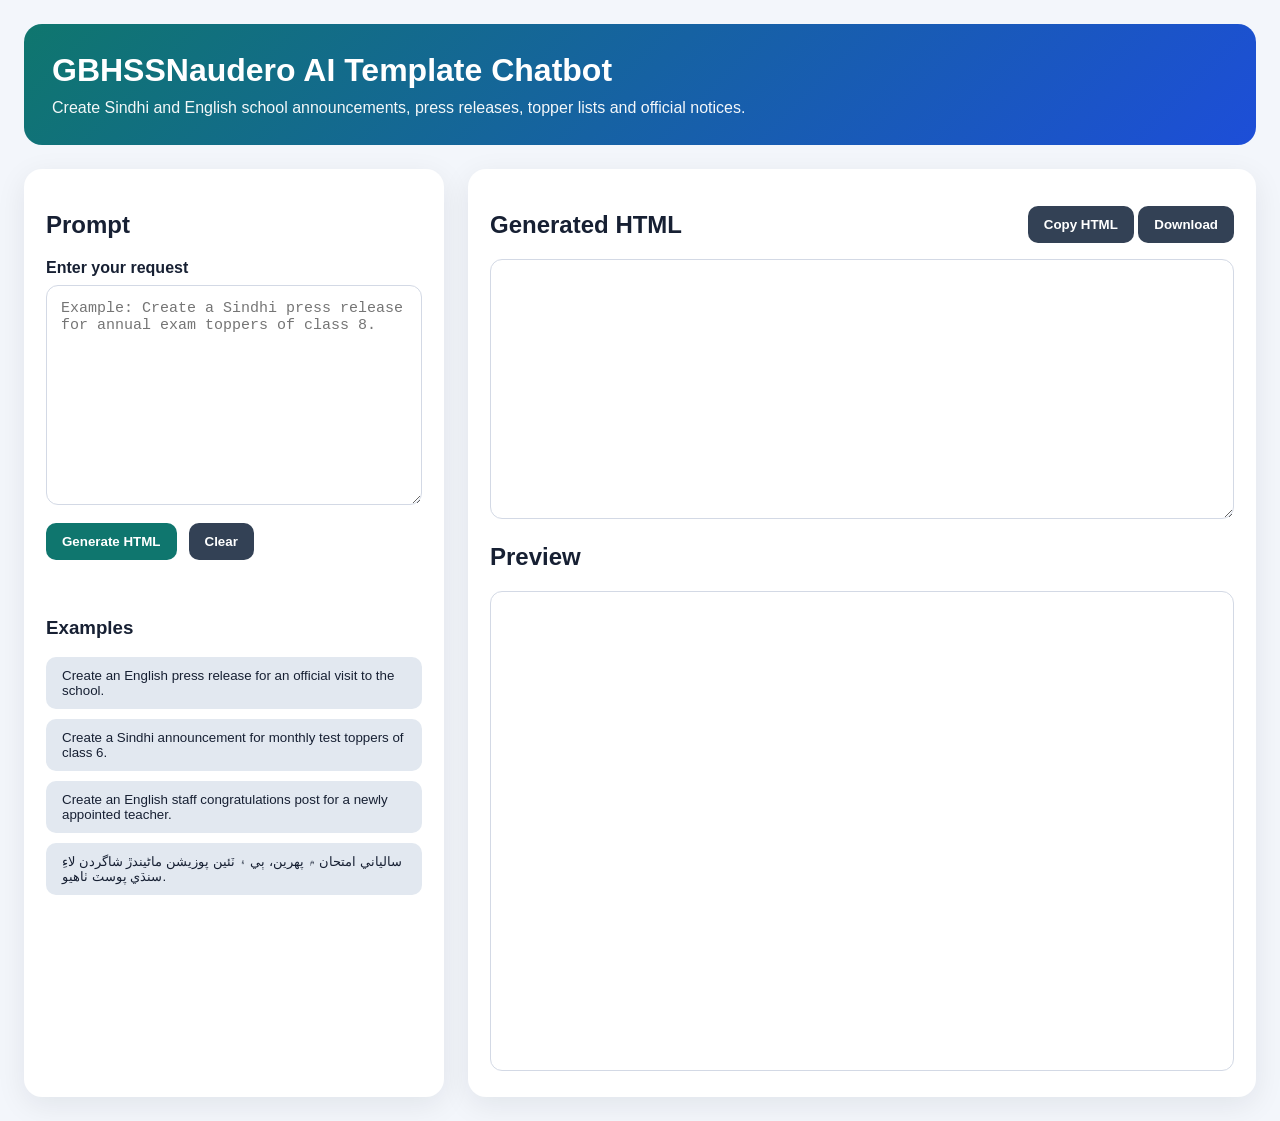
<file: index.html>
<!DOCTYPE html>
<html lang="en">
<head>
  <meta charset="UTF-8" />
  <meta name="viewport" content="width=device-width, initial-scale=1.0" />

  <title>GBHSSNaudero AI Template Chatbot</title>

  <link rel="stylesheet" href="style.css" />
</head>
<body>
  <div class="app">
    <header class="header">
      <h1>GBHSSNaudero AI Template Chatbot</h1>
      <p>Create Sindhi and English school announcements, press releases, topper lists and official notices.</p>
    </header>

    <main class="layout">
      <section class="panel chat-panel">
        <h2>Prompt</h2>

        <label for="prompt">Enter your request</label>
        <textarea
          id="prompt"
          placeholder="Example: Create a Sindhi press release for annual exam toppers of class 8."
        ></textarea>

        <div class="controls">
          <button id="generateBtn">Generate HTML</button>
          <button id="clearBtn" class="secondary">Clear</button>
        </div>

        <div id="status" class="status"></div>

        <h3>Examples</h3>
        <div class="examples">
          <button class="example">Create an English press release for an official visit to the school.</button>
          <button class="example">Create a Sindhi announcement for monthly test toppers of class 6.</button>
          <button class="example">Create an English staff congratulations post for a newly appointed teacher.</button>
          <button class="example">سالياني امتحان ۾ پهرين، ٻي ۽ ٽئين پوزيشن ماڻيندڙ شاگردن لاءِ سنڌي پوسٽ ٺاهيو.</button>
        </div>
      </section>

      <section class="panel result-panel">
        <div class="result-header">
          <h2>Generated HTML</h2>
          <div>
            <button id="copyBtn" class="secondary">Copy HTML</button>
            <button id="downloadBtn" class="secondary">Download</button>
          </div>
        </div>

        <textarea id="htmlOutput" readonly></textarea>

        <h2>Preview</h2>
        <iframe id="preview"></iframe>
      </section>
    </main>
  </div>

  <script src="app.js"></script>
</body>
</html>
</file>
<file: style.css>
* {
  box-sizing: border-box;
}

body {
  margin: 0;
  font-family: Arial, sans-serif;
  background: #f3f6fb;
  color: #172033;
}

.app {
  max-width: 1300px;
  margin: 0 auto;
  padding: 24px;
}

.header {
  background: linear-gradient(135deg, #0f766e, #1d4ed8);
  color: white;
  padding: 28px;
  border-radius: 18px;
  margin-bottom: 24px;
}

.header h1 {
  margin: 0 0 10px;
}

.header p {
  margin: 0;
  opacity: 0.95;
}

.layout {
  display: grid;
  grid-template-columns: 420px 1fr;
  gap: 24px;
}

.panel {
  background: white;
  border-radius: 18px;
  padding: 22px;
  box-shadow: 0 8px 30px rgba(15, 23, 42, 0.08);
}

label {
  display: block;
  font-weight: bold;
  margin-bottom: 8px;
}

textarea {
  width: 100%;
  border: 1px solid #d3d9e5;
  border-radius: 12px;
  padding: 14px;
  font-size: 15px;
  resize: vertical;
}

#prompt {
  min-height: 220px;
}

#htmlOutput {
  min-height: 260px;
  font-family: Consolas, monospace;
}

.controls {
  display: flex;
  gap: 12px;
  margin-top: 14px;
}

button {
  cursor: pointer;
  border: 0;
  background: #0f766e;
  color: white;
  padding: 11px 16px;
  border-radius: 10px;
  font-weight: bold;
}

button:hover {
  opacity: 0.9;
}

button.secondary {
  background: #334155;
}

button:disabled {
  background: #94a3b8;
  cursor: not-allowed;
}

.status {
  margin-top: 14px;
  min-height: 24px;
  color: #334155;
  font-weight: bold;
}

.examples {
  display: flex;
  flex-direction: column;
  gap: 10px;
}

.examples button {
  text-align: left;
  background: #e2e8f0;
  color: #172033;
  font-weight: normal;
}

.result-header {
  display: flex;
  justify-content: space-between;
  gap: 14px;
  align-items: center;
}

iframe {
  width: 100%;
  min-height: 480px;
  border: 1px solid #d3d9e5;
  border-radius: 12px;
  background: white;
}

@media (max-width: 900px) {
  .layout {
    grid-template-columns: 1fr;
  }

  .result-header {
    flex-direction: column;
    align-items: flex-start;
  }
}
</file>
